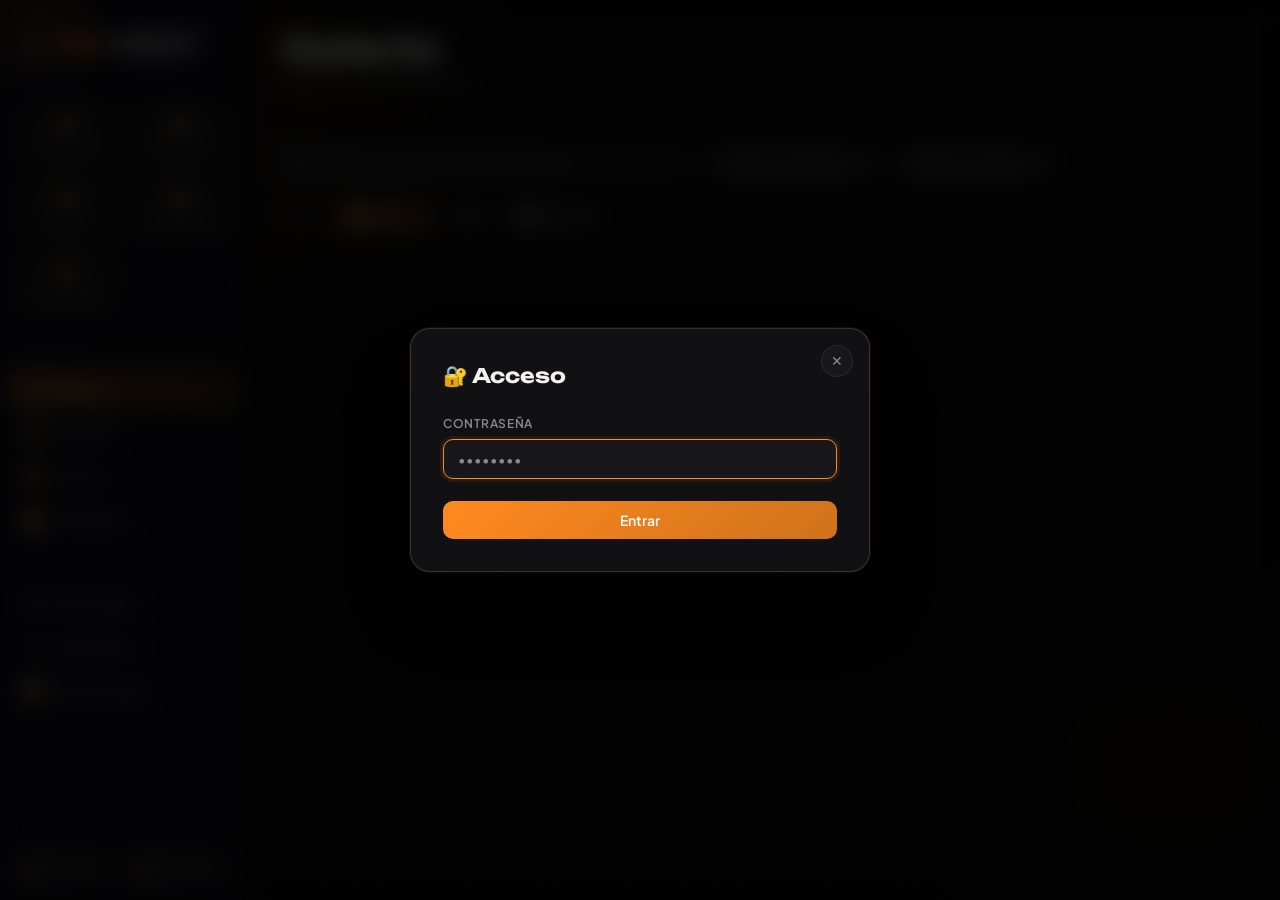
<file: index.html>
<!doctype html>
<html lang="es">
  <head>
    <meta charset="UTF-8" />
    <meta name="viewport" content="width=device-width, initial-scale=1.0" />
    <title>🎥 Gestor de Videos</title>
    <link rel="stylesheet" href="styles.css" />
  </head>
  <body>
    <!-- SIDEBAR -->
    <aside>
      <div class="sidebar-logo">
        <h1>🎥 <span class="logo-accent">VID</span>VAULT</h1>
      </div>

      <div class="sidebar-stats" id="sidebarStats">
        <div class="stat-chip">
          <span class="stat-n" id="statVideos">0</span
          ><span class="stat-label">Videos</span>
        </div>
        <div class="stat-chip">
          <span class="stat-n" id="statShorts">0</span
          ><span class="stat-label">Shorts</span>
        </div>
        <div class="stat-chip">
          <span class="stat-n" id="statFavs">0</span
          ><span class="stat-label">Favs</span>
        </div>
        <div class="stat-chip">
          <span class="stat-n" id="statActrices">0</span
          ><span class="stat-label">Actrices</span>
        </div>
        <div class="stat-chip">
          <span class="stat-n" id="statCategorias">0</span
          ><span class="stat-label">Categorías</span>
        </div>
      </div>

      <div class="nav-section">
        <label>Explorar</label>
        <button
          class="active"
          id="navGaleria"
          onclick="mostrarTab('galeriaTab', this)"
        >
          <span class="nav-icon">🎬</span> Galería
        </button>
        <button id="navFavoritos" onclick="mostrarTab('favoritosTab', this)">
          <span class="nav-icon">⭐</span> Favoritos
        </button>
        <button onclick="window.location.href = 'actrices.html'">
          <span class="nav-icon">🌟</span> Actrices
        </button>
        <button onclick="window.location.href = 'categorias.html'">
          <span class="nav-icon">🗂️</span> Categorías
        </button>

        <label style="margin-top: 12px">Agregar</label>
        <button id="navNuevoVideo" onclick="mostrarTab('formularioTab', this)">
          <span class="nav-icon">➕</span> Nuevo Video
        </button>
        <button id="navShorts" onclick="mostrarTab('shortsTab', this)">
          <span class="nav-icon">📱</span> Nuevo Short
        </button>
        <button id="navImagenes" onclick="mostrarTab('imagenesTab', this)">
          <span class="nav-icon">🖼️</span> Nueva Imagen
        </button>
      </div>

      <div class="sidebar-footer">
        <button onclick="exportData()" title="Exportar datos">
          📤 Exportar
        </button>
        <input
          type="file"
          id="importFile"
          style="display: none"
          accept=".json"
          onchange="importData(event)"
        />
        <button
          onclick="document.getElementById('importFile').click()"
          title="Importar datos"
        >
          📥 Importar
        </button>
      </div>
    </aside>

    <!-- MAIN -->
    <main>
      <!-- ── GALERÍA TAB ── -->
      <div class="tab active" id="galeriaTab">
        <div class="main-header">
          <div>
            <h2>Galería</h2>
            <p id="headerSubtitle">Mostrando selección aleatoria</p>
          </div>
        </div>

        <div style="padding: 0 28px">
          <div class="category-strip" id="categoryStrip"></div>

          <div class="search-bar">
            <div class="search-wrap">
              <span class="search-icon">🔍</span>
              <input
                type="text"
                id="buscador"
                placeholder="Buscar por nombre, actriz o categoría…"
                oninput="filtrarVideos()"
              />
            </div>
            <select
              class="filter-select"
              id="categoriaFiltro"
              onchange="filtrarVideos()"
            >
              <option value="">Todas las categorías</option>
            </select>
            <select
              class="filter-select"
              id="carpetaFiltro"
              onchange="filtrarVideos()"
            >
              <option value="">Todas las carpetas</option>
            </select>
          </div>

          <div class="sort-row">
            <span>Ordenar:</span>
            <div class="chip active" onclick="setSortMode('random', this)">
              🔀 Aleatorio
            </div>
            <div class="chip" onclick="setSortMode('az', this)">A–Z</div>
            <div class="chip" onclick="setSortMode('reciente', this)">
              🕐 Reciente
            </div>
          </div>

          <div class="result-count" id="resultCount"></div>
          <div class="galeria" id="galeria"></div>
        </div>
      </div>

      <!-- ── NUEVO VIDEO TAB ── -->
      <div class="tab" id="formularioTab">
        <div class="main-header">
          <div>
            <h2>Nuevo Video</h2>
            <p>Agrega un video a tu colección</p>
          </div>
        </div>
        <div style="padding: 0 28px">
          <div class="form-container">
            <div class="form-card">
              <h3>📋 Información del video</h3>
              <div class="form-group">
                <label>Nombre del video</label>
                <input
                  type="text"
                  id="videoNombre"
                  placeholder="Ej: Mi video favorito"
                />
              </div>
              <div class="form-group">
                <label>Enlace del video</label>
                <input type="text" id="videoUrl" placeholder="https://…" />
              </div>
              <div class="form-group">
                <label>Enlace de la imagen (thumbnail)</label>
                <input type="text" id="imageUrl" placeholder="https://…" />
              </div>

              <div class="form-row-label">Actriz</div>
              <div class="form-row">
                <div class="form-group" style="margin-bottom: 0">
                  <input
                    type="text"
                    id="nuevaActriz"
                    placeholder="Nueva actriz…"
                  />
                </div>
                <div class="form-group" style="margin-bottom: 0">
                  <select
                    id="actrizSelect"
                    class="filter-select"
                    style="width: 100%"
                  ></select>
                </div>
              </div>

              <div class="form-row-label" style="margin-top: 14px">
                Categoría
              </div>
              <div class="form-row">
                <div class="form-group" style="margin-bottom: 0">
                  <input
                    type="text"
                    id="nuevaCategoria"
                    placeholder="Nueva categoría…"
                  />
                </div>
                <div class="form-group" style="margin-bottom: 0">
                  <select
                    id="categoriaSelect"
                    class="filter-select"
                    style="width: 100%"
                  ></select>
                </div>
              </div>

              <div class="form-row-label" style="margin-top: 14px">Carpeta</div>
              <div class="form-row">
                <div class="form-group" style="margin-bottom: 0">
                  <input
                    type="text"
                    id="nuevaCarpeta"
                    placeholder="Nueva carpeta…"
                  />
                </div>
                <div class="form-group" style="margin-bottom: 0">
                  <select
                    id="carpetaSelect"
                    class="filter-select"
                    style="width: 100%"
                  ></select>
                </div>
              </div>

              <button class="btn-primary" onclick="guardarVideo()">
                💾 Guardar Video
              </button>
            </div>
          </div>
        </div>
      </div>

      <!-- ── SHORTS TAB ── -->
      <div class="tab" id="shortsTab">
        <div class="main-header">
          <div>
            <h2>Shorts</h2>
            <p>Videos cortos</p>
          </div>
        </div>
        <div style="padding: 0 28px">
          <div class="form-container">
            <div class="form-card">
              <h3>📱 Nuevo Short</h3>
              <div class="form-group">
                <label>Enlace del short</label>
                <input type="text" id="shortUrl" placeholder="https://…" />
              </div>
              <div class="form-group">
                <label>Enlace de la imagen</label>
                <input type="text" id="shortImageUrl" placeholder="https://…" />
              </div>
              <button class="btn-primary" onclick="guardarShort()">
                💾 Guardar Short
              </button>
            </div>
          </div>
          <div class="result-count" id="resultCountShorts"></div>
          <div
            class="galeria"
            id="galeriaShorts"
            style="grid-template-columns: repeat(auto-fill, minmax(180px, 1fr))"
          ></div>
        </div>
      </div>

      <!-- ── IMÁGENES TAB ── -->
      <div class="tab" id="imagenesTab">
        <div class="main-header">
          <div>
            <h2>Imágenes</h2>
            <p>Tu galería de imágenes</p>
          </div>
        </div>
        <div style="padding: 0 28px">
          <div class="form-container">
            <div class="form-card">
              <h3>🖼️ Nueva Imagen</h3>
              <div class="form-group">
                <label>Enlace de la imagen</label>
                <input type="text" id="imagenUrl" placeholder="https://…" />
              </div>
              <button class="btn-primary" onclick="guardarImagen()">
                💾 Guardar Imagen
              </button>
            </div>
          </div>
          <div class="galeria-imagenes" id="galeriaImagenes"></div>
        </div>
      </div>

      <!-- ── FAVORITOS TAB ── -->
      <div class="tab" id="favoritosTab">
        <div class="main-header">
          <div>
            <h2>⭐ Favoritos</h2>
            <p>Tu colección guardada</p>
          </div>
        </div>
        <div style="padding: 0 28px">
          <div class="galeria" id="galeriaFavoritos"></div>
        </div>
      </div>
    </main>

    <!-- MODAL EDITAR -->
    <div class="modal-overlay" id="modalOverlay" onclick="cerrarModal(event)">
      <div class="modal">
        <button class="modal-close" onclick="cerrarModalBtn()">✕</button>
        <h3 id="modalTitle">✏️ Editar</h3>
        <div id="modalBody"></div>
        <div class="modal-actions">
          <button class="btn-cancel" onclick="cerrarModalBtn()">
            Cancelar
          </button>
          <button class="btn-confirm" id="modalConfirm">Guardar</button>
        </div>
      </div>
    </div>

    <!-- TOAST CONTAINER -->
    <div id="toast-container"></div>

    <script src="scripts.js"></script>
    <script>
      document.addEventListener("DOMContentLoaded", () => {
        if (!sessionStorage.getItem("autenticado")) {
          pedirContrasena();
        } else {
          cargarDatos();
          actualizarStats();
        }
      });
    </script>
  </body>
</html>
</file>
<file: styles.css>
@import url("https://fonts.googleapis.com/css2?family=Unbounded:wght@400;600;700;800;900&family=Plus+Jakarta+Sans:wght@300;400;500;600;700&display=swap");

*,
*::before,
*::after {
  box-sizing: border-box;
  margin: 0;
  padding: 0;
}

:root {
  --bg: #0a0a0b;
  --surface: #111113;
  --surface2: #18181b;
  --surface3: #212124;
  --surface4: #2a2a2e;
  --border: rgba(255, 255, 255, 0.07);
  --border-hover: rgba(255, 255, 255, 0.15);
  --accent: #ff8a1e;
  --accent2: #ffab5c;
  --accent3: #ffd0a0;
  --accent-glow: rgba(255, 138, 30, 0.2);
  --accent-glow2: rgba(255, 138, 30, 0.08);
  --rose: #f4415f;
  --rose-glow: rgba(244, 65, 95, 0.15);
  --gold: #ffc94a;
  --green: #34d399;
  --text: #f4f3f1;
  --text-muted: #8a8892;
  --text-dim: #45444c;
  --radius: 16px;
  --radius-sm: 10px;
  --radius-xs: 6px;
  --sidebar-w: 248px;
  --ease: cubic-bezier(0.4, 0, 0.2, 1);
  --spring: cubic-bezier(0.34, 1.56, 0.64, 1);
}

html {
  scroll-behavior: smooth;
}

body {
  font-family: "Plus Jakarta Sans", sans-serif;
  background: var(--bg);
  color: var(--text);
  display: flex;
  min-height: 100vh;
  font-size: 14px;
  line-height: 1.5;
  overflow-x: hidden;
}

/* Animated background */
body::before {
  content: "";
  position: fixed;
  inset: 0;
  background:
    radial-gradient(
      ellipse 55% 45% at 12% 15%,
      rgba(255, 138, 30, 0.09) 0%,
      transparent 60%
    ),
    radial-gradient(
      ellipse 40% 40% at 92% 85%,
      rgba(255, 138, 30, 0.05) 0%,
      transparent 60%
    );
  pointer-events: none;
  z-index: 0;
}

/* Fine grain texture for depth */
body::after {
  content: "";
  position: fixed;
  inset: 0;
  opacity: 0.35;
  pointer-events: none;
  z-index: 0;
  background-image: url("data:image/svg+xml,%3Csvg xmlns='http://www.w3.org/2000/svg' width='90' height='90'%3E%3Cfilter id='n'%3E%3CfeTurbulence type='fractalNoise' baseFrequency='0.9' numOctaves='2' stitchTiles='stitch'/%3E%3C/filter%3E%3Crect width='100%25' height='100%25' filter='url(%23n)' opacity='0.03'/%3E%3C/svg%3E");
}

/* ─── SCROLLBAR ─── */
::-webkit-scrollbar {
  width: 5px;
}
::-webkit-scrollbar-track {
  background: transparent;
}
::-webkit-scrollbar-thumb {
  background: var(--surface4);
  border-radius: 99px;
}
::-webkit-scrollbar-thumb:hover {
  background: var(--accent);
}

/* ─── SIDEBAR ─── */
aside {
  width: var(--sidebar-w);
  min-height: 100vh;
  background: rgba(15, 15, 26, 0.95);
  border-right: 1px solid var(--border);
  display: flex;
  flex-direction: column;
  position: sticky;
  top: 0;
  height: 100vh;
  overflow-y: auto;
  flex-shrink: 0;
  z-index: 100;
  backdrop-filter: blur(20px);
}

.sidebar-logo {
  padding: 28px 20px 22px;
  border-bottom: 1px solid var(--border);
  margin-bottom: 8px;
  position: relative;
  overflow: hidden;
}
.sidebar-logo::before {
  content: "";
  position: absolute;
  top: -40px;
  left: -30px;
  width: 140px;
  height: 140px;
  background: radial-gradient(circle, var(--accent-glow) 0%, transparent 70%);
  filter: blur(10px);
  pointer-events: none;
}

.sidebar-logo h1 {
  font-family: "Unbounded", sans-serif;
  font-size: 1.35rem;
  font-weight: 800;
  letter-spacing: -0.01em;
  color: var(--text);
  display: flex;
  align-items: center;
  gap: 8px;
  position: relative;
  z-index: 1;
}

.logo-icon {
  width: 34px;
  height: 34px;
  background: linear-gradient(135deg, var(--accent), var(--rose));
  border-radius: 10px;
  display: flex;
  align-items: center;
  justify-content: center;
  font-size: 1rem;
  flex-shrink: 0;
  box-shadow: 0 4px 16px var(--accent-glow);
}

.logo-accent {
  color: var(--accent);
  text-shadow: 0 0 22px var(--accent-glow);
}
.logo-sub {
  font-size: 0.7rem;
  font-weight: 400;
  color: var(--text-muted);
  letter-spacing: 0.15em;
  text-transform: uppercase;
  display: block;
  margin-top: 2px;
}

.sidebar-stats {
  padding: 12px 14px;
  display: grid;
  grid-template-columns: repeat(2, 1fr);
  gap: 8px;
  border-bottom: 1px solid var(--border);
  margin-bottom: 8px;
  position: relative;
  z-index: 1;
}

.stat-chip {
  background: var(--surface2);
  border: 1px solid var(--border);
  border-radius: var(--radius-sm);
  padding: 10px 8px;
  text-align: center;
  transition: all 0.2s var(--ease);
  cursor: default;
}
.stat-chip:hover {
  border-color: var(--accent);
  background: var(--accent-glow2);
}

.stat-chip .stat-n {
  font-family: "Unbounded", sans-serif;
  font-size: 1.4rem;
  font-weight: 700;
  color: var(--accent2);
  line-height: 1;
  display: block;
  transition: color 0.2s var(--ease);
}
.stat-chip:hover .stat-n {
  color: var(--accent);
}

.stat-chip .stat-label {
  font-size: 0.62rem;
  color: var(--text-muted);
  text-transform: uppercase;
  letter-spacing: 0.08em;
  margin-top: 2px;
}

.nav-section {
  padding: 0 10px;
  flex: 1;
}

.nav-section label {
  font-size: 0.6rem;
  font-weight: 600;
  text-transform: uppercase;
  letter-spacing: 0.12em;
  color: var(--text-dim);
  padding: 12px 8px 6px;
  display: block;
}

aside button,
.nav-btn {
  width: 100%;
  display: flex;
  align-items: center;
  gap: 10px;
  padding: 9px 12px;
  background: transparent;
  color: var(--text-muted);
  border: 1px solid transparent;
  border-radius: var(--radius-sm);
  cursor: pointer;
  font-family: "Plus Jakarta Sans", sans-serif;
  font-size: 0.875rem;
  font-weight: 500;
  transition: all 0.18s var(--ease);
  text-align: left;
  margin-bottom: 2px;
  position: relative;
  overflow: hidden;
}

aside button::before {
  content: "";
  position: absolute;
  left: 0;
  top: 0;
  bottom: 0;
  width: 0;
  background: linear-gradient(90deg, var(--accent-glow), transparent);
  transition: width 0.2s var(--ease);
}

aside button:hover {
  background: var(--surface2);
  color: var(--text);
  border-color: var(--border-hover);
}
aside button:hover::before {
  width: 100%;
}

aside button.active {
  background: var(--accent-glow);
  color: var(--accent3);
  border-color: rgba(255, 138, 30, 0.3);
}
aside button.active::before {
  width: 100%;
}

aside button .nav-icon {
  font-size: 1rem;
  width: 20px;
  text-align: center;
  flex-shrink: 0;
}

.sidebar-footer {
  padding: 14px;
  border-top: 1px solid var(--border);
  display: flex;
  gap: 8px;
}

.sidebar-footer button {
  flex: 1;
  font-size: 0.78rem;
  padding: 8px 6px;
  background: var(--surface2);
  border: 1px solid var(--border);
  border-radius: var(--radius-sm);
  color: var(--text-muted);
  cursor: pointer;
  transition: all 0.18s var(--ease);
  font-family: "Plus Jakarta Sans", sans-serif;
}

.sidebar-footer button:hover {
  border-color: var(--accent);
  color: var(--accent2);
  background: var(--accent-glow2);
}

/* ─── MAIN ─── */
main {
  flex: 1;
  overflow-y: auto;
  min-height: 100vh;
  position: relative;
  z-index: 1;
}

/* ─── TABS ─── */
.tab {
  display: none;
}
.tab.active {
  display: block;
  animation: fadeSlide 0.3s var(--ease) both;
}
@keyframes fadeSlide {
  from {
    opacity: 0;
    transform: translateY(12px);
  }
  to {
    opacity: 1;
    transform: translateY(0);
  }
}

/* ─── MAIN HEADER ─── */
.main-header {
  padding: 32px 32px 0;
  display: flex;
  align-items: center;
  justify-content: space-between;
  margin-bottom: 28px;
}

.main-header h2 {
  font-family: "Unbounded", sans-serif;
  font-size: 2.2rem;
  font-weight: 800;
  letter-spacing: -0.02em;
  color: var(--text);
  line-height: 1;
}

.main-header p {
  color: var(--text-muted);
  font-size: 0.82rem;
  margin-top: 4px;
}

/* ─── SEARCH BAR ─── */
.search-bar {
  display: flex;
  gap: 10px;
  margin-bottom: 18px;
  align-items: center;
  flex-wrap: wrap;
}

.search-wrap {
  position: relative;
  flex: 1;
  min-width: 200px;
  max-width: 420px;
}

.search-wrap .search-icon {
  position: absolute;
  left: 13px;
  top: 50%;
  transform: translateY(-50%);
  color: var(--text-muted);
  pointer-events: none;
  font-size: 0.85rem;
}

.search-wrap input {
  width: 100%;
  padding: 10px 14px 10px 38px;
  background: var(--surface2);
  border: 1px solid var(--border);
  border-radius: var(--radius-sm);
  color: var(--text);
  font-family: "Plus Jakarta Sans", sans-serif;
  font-size: 0.875rem;
  transition: all 0.2s var(--ease);
}

.search-wrap input:focus {
  outline: none;
  border-color: var(--accent);
  background: var(--surface3);
  box-shadow: 0 0 0 3px var(--accent-glow2);
}
.search-wrap input::placeholder {
  color: var(--text-muted);
}

select.filter-select {
  padding: 10px 32px 10px 12px;
  background: var(--surface2);
  border: 1px solid var(--border);
  border-radius: var(--radius-sm);
  color: var(--text);
  font-family: "Plus Jakarta Sans", sans-serif;
  font-size: 0.875rem;
  cursor: pointer;
  transition: all 0.2s var(--ease);
  appearance: none;
  background-image: url("data:image/svg+xml,%3Csvg xmlns='http://www.w3.org/2000/svg' width='12' height='12' fill='%236b6b8a' viewBox='0 0 16 16'%3E%3Cpath d='M7.247 11.14L2.451 5.658C1.885 5.013 2.345 4 3.204 4h9.592a1 1 0 0 1 .753 1.659l-4.796 5.48a1 1 0 0 1-1.506 0z'/%3E%3C/svg%3E");
  background-repeat: no-repeat;
  background-position: right 10px center;
}
select.filter-select:focus {
  outline: none;
  border-color: var(--accent);
  box-shadow: 0 0 0 3px var(--accent-glow2);
}

/* ─── SORT CHIPS ─── */
.sort-row {
  display: flex;
  gap: 8px;
  margin-bottom: 20px;
  align-items: center;
  flex-wrap: wrap;
}

.sort-row span {
  font-size: 0.72rem;
  color: var(--text-muted);
}

.chip {
  padding: 5px 14px;
  background: var(--surface2);
  border: 1px solid var(--border);
  border-radius: 99px;
  font-size: 0.78rem;
  color: var(--text-muted);
  cursor: pointer;
  transition: all 0.18s var(--ease);
  user-select: none;
  font-family: "Plus Jakarta Sans", sans-serif;
  font-weight: 500;
}
.chip:hover {
  border-color: var(--border-hover);
  color: var(--text);
}
.chip.active {
  background: var(--accent-glow);
  border-color: rgba(255, 138, 30, 0.4);
  color: var(--accent3);
}

/* ─── RESULT COUNT ─── */
.result-count {
  font-size: 0.76rem;
  color: var(--text-muted);
  margin-bottom: 16px;
}
.result-count strong {
  color: var(--text);
}

/* ─── GALERÍA ─── */
.galeria {
  display: grid;
  grid-template-columns: repeat(auto-fill, minmax(220px, 1fr));
  gap: 16px;
}

/* ─── VIDEO CARD ─── */
.video-card {
  background: var(--surface2);
  border: 1px solid var(--border);
  border-radius: var(--radius);
  overflow: hidden;
  transition:
    transform 0.25s var(--spring),
    box-shadow 0.25s var(--ease),
    border-color 0.2s var(--ease);
  position: relative;
}

.video-card:hover {
  transform: translateY(-5px) scale(1.01);
  box-shadow:
    0 20px 50px rgba(0, 0, 0, 0.5),
    0 0 0 1px rgba(255, 138, 30, 0.15);
  border-color: rgba(255, 138, 30, 0.2);
}

.thumb-wrap {
  position: relative;
  overflow: hidden;
}

.video-card img {
  width: 100%;
  height: 155px;
  object-fit: cover;
  cursor: pointer;
  transition: transform 0.5s var(--ease);
  display: block;
}
.video-card:hover img {
  transform: scale(1.06);
}

.play-overlay {
  position: absolute;
  inset: 0;
  background: linear-gradient(to top, rgba(0, 0, 0, 0.6) 0%, transparent 50%);
  display: flex;
  align-items: center;
  justify-content: center;
  cursor: pointer;
  opacity: 0;
  transition: opacity 0.25s var(--ease);
}
.video-card:hover .play-overlay {
  opacity: 1;
}
.short-card:hover .play-overlay {
  opacity: 1;
}

.play-btn {
  width: 46px;
  height: 46px;
  background: linear-gradient(135deg, var(--accent), #ff6a1e);
  backdrop-filter: blur(10px);
  border-radius: 50%;
  display: flex;
  align-items: center;
  justify-content: center;
  font-size: 1.1rem;
  color: #17130c;
  transition:
    transform 0.2s var(--spring),
    box-shadow 0.2s var(--ease);
  box-shadow: 0 4px 20px rgba(255, 138, 30, 0.55);
}
.play-btn:hover {
  transform: scale(1.14);
}

.fav-badge {
  position: absolute;
  top: 8px;
  right: 8px;
  width: 30px;
  height: 30px;
  background: rgba(8, 8, 16, 0.7);
  backdrop-filter: blur(8px);
  border: 1px solid var(--border);
  border-radius: 50%;
  display: flex;
  align-items: center;
  justify-content: center;
  font-size: 0.9rem;
  cursor: pointer;
  transition: all 0.2s var(--spring);
  z-index: 2;
}
.fav-badge:hover {
  transform: scale(1.25) rotate(-8deg);
  background: rgba(8, 8, 16, 0.9);
  border-color: var(--gold);
  animation: wiggle 0.4s var(--ease);
}
@keyframes wiggle {
  0%,
  100% {
    transform: scale(1.25) rotate(-8deg);
  }
  50% {
    transform: scale(1.25) rotate(8deg);
  }
}

/* Video card info */
.video-info {
  padding: 12px 14px 8px;
}

.video-name {
  font-size: 0.875rem;
  font-weight: 600;
  color: var(--text);
  white-space: nowrap;
  overflow: hidden;
  text-overflow: ellipsis;
  margin-bottom: 6px;
  font-family: "Plus Jakarta Sans", sans-serif;
}

.video-meta {
  display: flex;
  flex-wrap: wrap;
  gap: 5px;
}

.meta-tag {
  font-size: 0.68rem;
  padding: 2px 8px;
  border-radius: 99px;
  background: var(--surface3);
  border: 1px solid var(--border);
  color: var(--text-muted);
  font-weight: 500;
  cursor: default;
  transition: all 0.15s var(--ease);
  letter-spacing: 0.02em;
}
.meta-tag.actriz {
  background: var(--accent-glow2);
  border-color: rgba(255, 138, 30, 0.25);
  color: var(--accent3);
  cursor: pointer;
}
.meta-tag.actriz:hover {
  background: var(--accent-glow);
  border-color: var(--accent);
}
.meta-tag.categoria {
  cursor: pointer;
}
.meta-tag.categoria:hover {
  background: var(--accent-glow);
  border-color: var(--accent);
  color: var(--accent3);
}

/* Video actions */
.acciones {
  padding: 8px 10px 10px;
  display: flex;
  gap: 6px;
  border-top: 1px solid var(--border);
}

.action-btn {
  flex: 1;
  padding: 6px 4px;
  background: var(--surface3);
  border: 1px solid transparent;
  border-radius: var(--radius-xs);
  color: var(--text-muted);
  cursor: pointer;
  font-size: 0.85rem;
  text-align: center;
  transition: all 0.15s var(--ease);
  user-select: none;
}
.action-btn:hover {
  background: var(--surface4);
  color: var(--text);
  border-color: var(--border);
}
.action-btn.danger:hover {
  background: var(--rose-glow);
  color: var(--rose);
  border-color: rgba(244, 63, 94, 0.25);
}

/* ─── SHORTS ─── */
.short-card {
  background: var(--surface2);
  border: 1px solid var(--border);
  border-radius: var(--radius);
  overflow: hidden;
  transition:
    transform 0.25s var(--spring),
    box-shadow 0.25s var(--ease),
    border-color 0.2s var(--ease);
}
.short-card:hover {
  transform: translateY(-4px);
  box-shadow: 0 16px 40px rgba(0, 0, 0, 0.4);
  border-color: rgba(255, 138, 30, 0.2);
}
.short-card img {
  width: 100%;
  height: 260px;
  object-fit: cover;
  display: block;
  transition: transform 0.5s var(--ease);
}
.short-card:hover img {
  transform: scale(1.04);
}

/* ─── IMÁGENES ─── */
.galeria-imagenes {
  display: grid;
  grid-template-columns: repeat(auto-fill, minmax(200px, 1fr));
  gap: 14px;
}

.imagen-card {
  background: var(--surface2);
  border: 1px solid var(--border);
  border-radius: var(--radius);
  overflow: hidden;
  transition:
    transform 0.25s var(--spring),
    box-shadow 0.25s var(--ease);
}
.imagen-card:hover {
  transform: translateY(-4px);
  box-shadow: 0 16px 40px rgba(0, 0, 0, 0.4);
}
.imagen-card img {
  width: 100%;
  height: 180px;
  object-fit: cover;
  display: block;
  cursor: pointer;
  transition: transform 0.5s var(--ease);
}
.imagen-card:hover img {
  transform: scale(1.05);
}

.acciones-imagen {
  display: flex;
  gap: 4px;
  padding: 8px;
  border-top: 1px solid var(--border);
}

/* ─── FORM CARD ─── */
.form-container {
  max-width: 600px;
  margin-bottom: 32px;
}

.form-card {
  background: var(--surface2);
  border: 1px solid var(--border);
  border-radius: var(--radius);
  padding: 28px;
}

.form-card h3 {
  font-family: "Unbounded", sans-serif;
  font-size: 1rem;
  font-weight: 700;
  color: var(--text);
  margin-bottom: 22px;
  display: flex;
  align-items: center;
  gap: 8px;
}

.form-group {
  margin-bottom: 14px;
}
.form-group label {
  font-size: 0.75rem;
  font-weight: 600;
  text-transform: uppercase;
  letter-spacing: 0.06em;
  color: var(--text-muted);
  display: block;
  margin-bottom: 6px;
}

.form-group input,
.form-group select,
.formulario input,
.formulario select {
  width: 100%;
  padding: 10px 14px;
  background: var(--surface3);
  border: 1px solid var(--border);
  border-radius: var(--radius-sm);
  color: var(--text);
  font-family: "Plus Jakarta Sans", sans-serif;
  font-size: 0.875rem;
  transition: all 0.18s var(--ease);
}
.form-group input:focus,
.form-group select:focus {
  outline: none;
  border-color: var(--accent);
  background: var(--surface4);
  box-shadow: 0 0 0 3px var(--accent-glow2);
}
.form-group input::placeholder {
  color: var(--text-muted);
}

.form-row {
  display: grid;
  grid-template-columns: 1fr 1fr;
  gap: 10px;
}

.form-row-label {
  display: flex;
  align-items: center;
  gap: 8px;
  font-size: 0.7rem;
  font-weight: 600;
  text-transform: uppercase;
  letter-spacing: 0.08em;
  color: var(--text-muted);
  margin-bottom: 8px;
  margin-top: 6px;
}
.form-row-label::after {
  content: "";
  flex: 1;
  height: 1px;
  background: var(--border);
}

.btn-primary {
  width: 100%;
  padding: 12px;
  background: linear-gradient(135deg, var(--accent), rgba(255, 138, 30, 0.8));
  color: white;
  border: none;
  border-radius: var(--radius-sm);
  cursor: pointer;
  font-family: "Plus Jakarta Sans", sans-serif;
  font-size: 0.9rem;
  font-weight: 600;
  letter-spacing: 0.02em;
  transition: all 0.2s var(--ease);
  margin-top: 10px;
  position: relative;
  overflow: hidden;
}
.btn-primary::after {
  content: "";
  position: absolute;
  inset: 0;
  background: linear-gradient(135deg, transparent, rgba(255, 255, 255, 0.1));
  opacity: 0;
  transition: opacity 0.2s;
}
.btn-primary:hover {
  transform: translateY(-2px);
  box-shadow: 0 8px 24px rgba(255, 138, 30, 0.45);
}
.btn-primary:hover::after {
  opacity: 1;
}
.btn-primary:active {
  transform: translateY(0);
}

.formulario {
  display: none;
}

/* ─── ACTRICES ─── */
.galeria-actrices {
  display: grid;
  grid-template-columns: repeat(auto-fill, minmax(155px, 1fr));
  gap: 16px;
}

.actriz-card {
  background: var(--surface2);
  border: 1px solid var(--border);
  border-radius: var(--radius);
  padding: 22px 14px 14px;
  display: flex;
  flex-direction: column;
  align-items: center;
  cursor: pointer;
  transition:
    transform 0.25s var(--spring),
    box-shadow 0.25s var(--ease),
    border-color 0.2s var(--ease);
  text-align: center;
  position: relative;
  overflow: hidden;
}
.actriz-card::before {
  content: "";
  position: absolute;
  inset: 0;
  background: linear-gradient(135deg, var(--accent-glow2), transparent);
  opacity: 0;
  transition: opacity 0.2s;
}
.actriz-card:hover {
  transform: translateY(-5px);
  box-shadow:
    0 16px 40px rgba(0, 0, 0, 0.35),
    0 0 0 1px rgba(255, 138, 30, 0.2);
  border-color: rgba(255, 138, 30, 0.25);
}
.actriz-card:hover::before {
  opacity: 1;
}

.actriz-imagen {
  width: 86px;
  height: 86px;
  border-radius: 50%;
  object-fit: cover;
  border: 2px solid var(--border);
  margin-bottom: 12px;
  transition:
    border-color 0.2s,
    box-shadow 0.2s;
}
.actriz-card:hover .actriz-imagen {
  border-color: var(--accent);
  box-shadow: 0 0 0 4px var(--accent-glow);
}

.actriz-avatar {
  width: 86px;
  height: 86px;
  border-radius: 50%;
  background: linear-gradient(135deg, var(--surface4), var(--surface3));
  border: 2px solid var(--border);
  display: flex;
  align-items: center;
  justify-content: center;
  font-family: "Unbounded", sans-serif;
  font-size: 1.6rem;
  font-weight: 700;
  color: var(--accent2);
  margin-bottom: 12px;
  transition:
    border-color 0.2s,
    box-shadow 0.2s;
}
.actriz-card:hover .actriz-avatar {
  border-color: var(--accent);
  box-shadow: 0 0 0 4px var(--accent-glow);
}

.actriz-nombre {
  font-size: 0.85rem;
  font-weight: 600;
  color: var(--text);
  width: 100%;
  white-space: nowrap;
  overflow: hidden;
  text-overflow: ellipsis;
  position: relative;
  z-index: 1;
}

.actriz-count {
  font-size: 0.7rem;
  color: var(--text-muted);
  margin-top: 2px;
  position: relative;
  z-index: 1;
}

.acciones-actriz {
  display: flex;
  justify-content: center;
  gap: 4px;
  margin-top: 10px;
  position: relative;
  z-index: 1;
}

/* ─── MODAL ─── */
.modal-overlay {
  position: fixed;
  inset: 0;
  background: rgba(0, 0, 0, 0.8);
  backdrop-filter: blur(12px);
  z-index: 1000;
  display: flex;
  align-items: center;
  justify-content: center;
  opacity: 0;
  pointer-events: none;
  transition: opacity 0.2s var(--ease);
}
.modal-overlay.open {
  opacity: 1;
  pointer-events: all;
}

.modal {
  background: var(--surface);
  border: 1px solid var(--border-hover);
  border-radius: 20px;
  padding: 32px;
  width: 90%;
  max-width: 460px;
  transform: translateY(24px) scale(0.96);
  transition: transform 0.28s var(--spring);
  position: relative;
  box-shadow:
    0 40px 80px rgba(0, 0, 0, 0.6),
    0 0 0 1px rgba(255, 138, 30, 0.1);
}
.modal-overlay.open .modal {
  transform: translateY(0) scale(1);
}

.modal h3 {
  font-family: "Unbounded", sans-serif;
  font-size: 1.25rem;
  font-weight: 700;
  margin-bottom: 24px;
  color: var(--text);
  display: flex;
  align-items: center;
  gap: 8px;
}

.modal-close {
  position: absolute;
  top: 16px;
  right: 16px;
  width: 32px;
  height: 32px;
  border-radius: 50%;
  background: var(--surface2);
  border: 1px solid var(--border);
  color: var(--text-muted);
  display: flex;
  align-items: center;
  justify-content: center;
  cursor: pointer;
  font-size: 0.9rem;
  transition: all 0.15s var(--ease);
}
.modal-close:hover {
  background: var(--rose-glow);
  color: var(--rose);
  border-color: rgba(244, 63, 94, 0.3);
  transform: rotate(90deg);
}

.modal .form-group input,
.modal .form-group select {
  background: var(--surface2);
  border: 1px solid var(--border);
  color: var(--text);
  width: 100%;
  padding: 10px 14px;
  border-radius: var(--radius-sm);
  font-family: "Plus Jakarta Sans", sans-serif;
  font-size: 0.875rem;
}
.modal .form-group input:focus {
  outline: none;
  border-color: var(--accent);
  box-shadow: 0 0 0 3px var(--accent-glow2);
}

.modal-actions {
  display: flex;
  gap: 10px;
  margin-top: 22px;
}

.btn-cancel {
  flex: 1;
  padding: 10px;
  background: var(--surface2);
  border: 1px solid var(--border);
  border-radius: var(--radius-sm);
  color: var(--text-muted);
  font-family: "Plus Jakarta Sans", sans-serif;
  font-size: 0.875rem;
  cursor: pointer;
  transition: all 0.15s var(--ease);
}
.btn-cancel:hover {
  border-color: var(--border-hover);
  color: var(--text);
}

.btn-confirm {
  flex: 1;
  padding: 10px;
  background: linear-gradient(135deg, var(--accent), rgba(255, 138, 30, 0.8));
  border: none;
  border-radius: var(--radius-sm);
  color: white;
  font-family: "Plus Jakarta Sans", sans-serif;
  font-size: 0.875rem;
  font-weight: 600;
  cursor: pointer;
  transition: all 0.15s var(--ease);
}
.btn-confirm:hover {
  box-shadow: 0 4px 16px rgba(255, 138, 30, 0.4);
  transform: translateY(-1px);
}

/* ─── PASSWORD MODAL ─── */
.pwd-overlay {
  position: fixed;
  inset: 0;
  background: var(--bg);
  z-index: 9999;
  display: flex;
  align-items: center;
  justify-content: center;
  flex-direction: column;
  gap: 0;
}

.pwd-box {
  background: var(--surface);
  border: 1px solid var(--border-hover);
  border-radius: 24px;
  padding: 48px 40px;
  width: 90%;
  max-width: 400px;
  text-align: center;
  box-shadow:
    0 40px 80px rgba(0, 0, 0, 0.6),
    0 0 0 1px rgba(255, 138, 30, 0.1);
  animation: fadeSlide 0.4s var(--spring) both;
}

.pwd-logo {
  width: 60px;
  height: 60px;
  background: linear-gradient(135deg, var(--accent), var(--rose));
  border-radius: 18px;
  display: flex;
  align-items: center;
  justify-content: center;
  font-size: 1.8rem;
  margin: 0 auto 20px;
  box-shadow: 0 8px 24px rgba(255, 138, 30, 0.4);
}

.pwd-box h2 {
  font-family: "Unbounded", sans-serif;
  font-size: 1.6rem;
  font-weight: 800;
  color: var(--text);
  margin-bottom: 6px;
}
.pwd-box p {
  color: var(--text-muted);
  font-size: 0.85rem;
  margin-bottom: 28px;
}

.pwd-input-wrap {
  position: relative;
  margin-bottom: 14px;
}
.pwd-input-wrap input {
  width: 100%;
  padding: 14px 44px 14px 16px;
  background: var(--surface2);
  border: 1px solid var(--border-hover);
  border-radius: var(--radius-sm);
  color: var(--text);
  font-family: "Plus Jakarta Sans", sans-serif;
  font-size: 1rem;
  text-align: center;
  letter-spacing: 0.08em;
  transition: all 0.2s var(--ease);
}
.pwd-input-wrap input:focus {
  outline: none;
  border-color: var(--accent);
  box-shadow: 0 0 0 3px var(--accent-glow2);
}
.pwd-input-wrap input.error {
  border-color: var(--rose);
  box-shadow: 0 0 0 3px var(--rose-glow);
  animation: shake 0.3s var(--ease);
}
@keyframes shake {
  0%,
  100% {
    transform: translateX(0);
  }
  25% {
    transform: translateX(-6px);
  }
  75% {
    transform: translateX(6px);
  }
}

.pwd-toggle {
  position: absolute;
  right: 14px;
  top: 50%;
  transform: translateY(-50%);
  cursor: pointer;
  color: var(--text-muted);
  font-size: 1.1rem;
  transition: color 0.15s;
}
.pwd-toggle:hover {
  color: var(--text);
}

.pwd-btn {
  width: 100%;
  padding: 13px;
  background: linear-gradient(135deg, var(--accent), var(--accent2));
  color: white;
  border: none;
  border-radius: var(--radius-sm);
  cursor: pointer;
  font-family: "Plus Jakarta Sans", sans-serif;
  font-size: 0.95rem;
  font-weight: 600;
  transition: all 0.2s var(--ease);
}
.pwd-btn:hover {
  transform: translateY(-2px);
  box-shadow: 0 8px 24px rgba(255, 138, 30, 0.45);
}
.pwd-btn:active {
  transform: translateY(0);
}

/* ─── TOAST ─── */
#toast-container {
  position: fixed;
  bottom: 24px;
  right: 24px;
  z-index: 9999;
  display: flex;
  flex-direction: column;
  gap: 8px;
}

.toast {
  background: var(--surface3);
  border: 1px solid var(--border-hover);
  border-radius: var(--radius-sm);
  padding: 12px 18px;
  font-size: 0.85rem;
  color: var(--text);
  display: flex;
  align-items: center;
  gap: 10px;
  box-shadow: 0 12px 32px rgba(0, 0, 0, 0.5);
  transform: translateX(120%);
  transition: transform 0.3s var(--spring);
  max-width: 300px;
  backdrop-filter: blur(10px);
}
.toast.show {
  transform: translateX(0);
}
.toast.success {
  border-left: 3px solid var(--green);
}
.toast.error {
  border-left: 3px solid var(--rose);
}
.toast.info {
  border-left: 3px solid var(--accent2);
}

/* ─── EMPTY STATE ─── */
.sin-resultados {
  grid-column: 1/-1;
  text-align: center;
  padding: 70px 20px;
  color: var(--text-muted);
}
.sin-resultados .empty-icon {
  font-size: 3.5rem;
  display: block;
  margin-bottom: 16px;
  opacity: 0.3;
}
.sin-resultados p {
  font-size: 0.88rem;
}
.sin-resultados .empty-hint {
  font-size: 0.78rem;
  color: var(--text-dim);
  margin-top: 6px;
}

/* ─── HEADER ACTIONS ─── */
.header-actions {
  display: flex;
  gap: 10px;
  align-items: center;
}
.icon-btn {
  width: 38px;
  height: 38px;
  background: var(--surface2);
  border: 1px solid var(--border);
  border-radius: var(--radius-sm);
  display: flex;
  align-items: center;
  justify-content: center;
  font-size: 1rem;
  cursor: pointer;
  color: var(--text-muted);
  transition: all 0.15s var(--ease);
}
.icon-btn:hover {
  border-color: var(--accent);
  color: var(--accent2);
  background: var(--accent-glow2);
}

/* ─── BADGE ─── */
.count-badge {
  display: inline-flex;
  align-items: center;
  justify-content: center;
  background: var(--accent-glow);
  border: 1px solid rgba(255, 138, 30, 0.3);
  color: var(--accent3);
  border-radius: 99px;
  font-size: 0.65rem;
  font-weight: 600;
  min-width: 20px;
  height: 18px;
  padding: 0 6px;
  margin-left: auto;
}

/* ─── CATEGORÍAS (galería propia, estilo mosaico) ─── */
.galeria-categorias {
  display: grid;
  grid-template-columns: repeat(auto-fill, minmax(210px, 1fr));
  gap: 16px;
}

.categoria-card {
  position: relative;
  aspect-ratio: 4 / 3;
  border-radius: var(--radius);
  overflow: hidden;
  cursor: pointer;
  background: var(--surface2);
  border: 1px solid var(--border);
  transition:
    transform 0.25s var(--spring),
    box-shadow 0.25s var(--ease),
    border-color 0.2s var(--ease);
}
.categoria-card:hover {
  transform: translateY(-5px) scale(1.015);
  box-shadow:
    0 20px 50px rgba(0, 0, 0, 0.5),
    0 0 0 1px var(--accent-glow);
  border-color: rgba(255, 138, 30, 0.3);
}

.categoria-imagen {
  position: absolute;
  inset: 0;
  width: 100%;
  height: 100%;
  object-fit: cover;
  transition: transform 0.5s var(--ease);
}
.categoria-card:hover .categoria-imagen {
  transform: scale(1.08);
}

.categoria-card.no-image {
  background:
    radial-gradient(
      ellipse at 30% 20%,
      var(--accent-glow2) 0%,
      transparent 60%
    ),
    linear-gradient(135deg, var(--surface3), var(--surface4));
}
.categoria-card.no-image::after {
  content: "🗂️";
  position: absolute;
  top: 50%;
  left: 50%;
  transform: translate(-50%, -60%);
  font-size: 2.4rem;
  opacity: 0.35;
}

.categoria-overlay {
  position: absolute;
  inset: 0;
  display: flex;
  flex-direction: column;
  justify-content: flex-end;
  padding: 14px;
  background: linear-gradient(
    to top,
    rgba(0, 0, 0, 0.85) 0%,
    rgba(0, 0, 0, 0.15) 55%,
    transparent 100%
  );
}

.categoria-nombre {
  font-family: "Unbounded", sans-serif;
  font-size: 1rem;
  font-weight: 700;
  color: #fff;
  text-shadow: 0 2px 8px rgba(0, 0, 0, 0.6);
  white-space: nowrap;
  overflow: hidden;
  text-overflow: ellipsis;
}

.categoria-count {
  font-size: 0.72rem;
  color: var(--accent3);
  font-weight: 600;
  margin-top: 3px;
  display: inline-flex;
  align-items: center;
  gap: 4px;
}
.categoria-count::before {
  content: "▶";
  font-size: 0.55rem;
  color: var(--accent);
}

.acciones-categoria {
  position: absolute;
  top: 8px;
  right: 8px;
  display: flex;
  gap: 4px;
  opacity: 0;
  transform: translateY(-4px);
  transition: all 0.2s var(--ease);
}
.categoria-card:hover .acciones-categoria {
  opacity: 1;
  transform: translateY(0);
}
.acciones-categoria .action-btn {
  width: 28px;
  height: 28px;
  flex: none;
  padding: 0;
  background: rgba(8, 8, 11, 0.75);
  backdrop-filter: blur(6px);
  border-radius: 50%;
  display: flex;
  align-items: center;
  justify-content: center;
}

/* ─── FRANJA DE CATEGORÍAS RÁPIDAS (tab Galería) ─── */
.category-strip {
  display: flex;
  gap: 10px;
  overflow-x: auto;
  padding: 4px 2px 16px;
  margin-bottom: 4px;
  scrollbar-width: thin;
}
.category-strip::-webkit-scrollbar {
  height: 5px;
}

.strip-item {
  position: relative;
  flex: none;
  width: 128px;
  height: 76px;
  border-radius: var(--radius-sm);
  background-color: var(--surface3);
  background-size: cover;
  background-position: center;
  overflow: hidden;
  cursor: pointer;
  border: 1px solid var(--border);
  transition:
    transform 0.2s var(--spring),
    border-color 0.2s var(--ease);
}
.strip-item:hover {
  transform: translateY(-3px);
  border-color: rgba(255, 138, 30, 0.4);
}
.strip-item::before {
  content: "";
  position: absolute;
  inset: 0;
  background: linear-gradient(
    to top,
    rgba(0, 0, 0, 0.82) 0%,
    transparent 70%
  );
}
.strip-item span {
  position: absolute;
  left: 8px;
  right: 8px;
  bottom: 6px;
  font-size: 0.72rem;
  font-weight: 700;
  color: #fff;
  white-space: nowrap;
  overflow: hidden;
  text-overflow: ellipsis;
  z-index: 1;
}

/* ─── RESPONSIVE ─── */
@media (max-width: 768px) {
  body {
    flex-direction: column;
  }
  aside {
    width: 100%;
    min-height: auto;
    height: auto;
    position: sticky;
    top: 0;
    flex-direction: row;
    flex-wrap: wrap;
    padding: 10px 12px;
    gap: 6px;
    border-right: none;
    border-bottom: 1px solid var(--border);
    overflow-x: auto;
    overflow-y: visible;
    z-index: 200;
  }
  .sidebar-logo {
    padding: 6px 8px;
    border-bottom: none;
    margin-bottom: 0;
    flex: none;
  }
  .sidebar-logo h1 {
    font-size: 1.1rem;
  }
  .logo-sub {
    display: none;
  }
  .sidebar-stats {
    display: none;
  }
  .nav-section {
    display: flex;
    flex-wrap: nowrap;
    gap: 4px;
    padding: 0;
    flex: none;
    width: 100%;
    overflow-x: auto;
  }
  .nav-section label {
    display: none;
  }
  aside button {
    width: auto;
    padding: 7px 10px;
    font-size: 0.78rem;
    margin-bottom: 0;
    flex-shrink: 0;
  }
  .sidebar-footer {
    border-top: none;
    padding: 0;
  }
  main {
    min-height: auto;
  }
  .main-header {
    padding: 20px 16px 0;
  }
  .main-header h2 {
    font-size: 1.6rem;
  }
  .tab {
    padding: 0;
  }
  .tab > div[style] {
    padding: 0 16px !important;
  }
  .galeria {
    grid-template-columns: repeat(auto-fill, minmax(155px, 1fr));
    gap: 12px;
  }
  .galeria-actrices {
    grid-template-columns: repeat(auto-fill, minmax(130px, 1fr));
  }
  .galeria-imagenes {
    grid-template-columns: repeat(auto-fill, minmax(150px, 1fr));
  }
  .galeria-categorias {
    grid-template-columns: repeat(auto-fill, minmax(150px, 1fr));
  }
  .strip-item {
    width: 108px;
    height: 66px;
  }
  .short-card img {
    height: 200px;
  }
}
</file>
